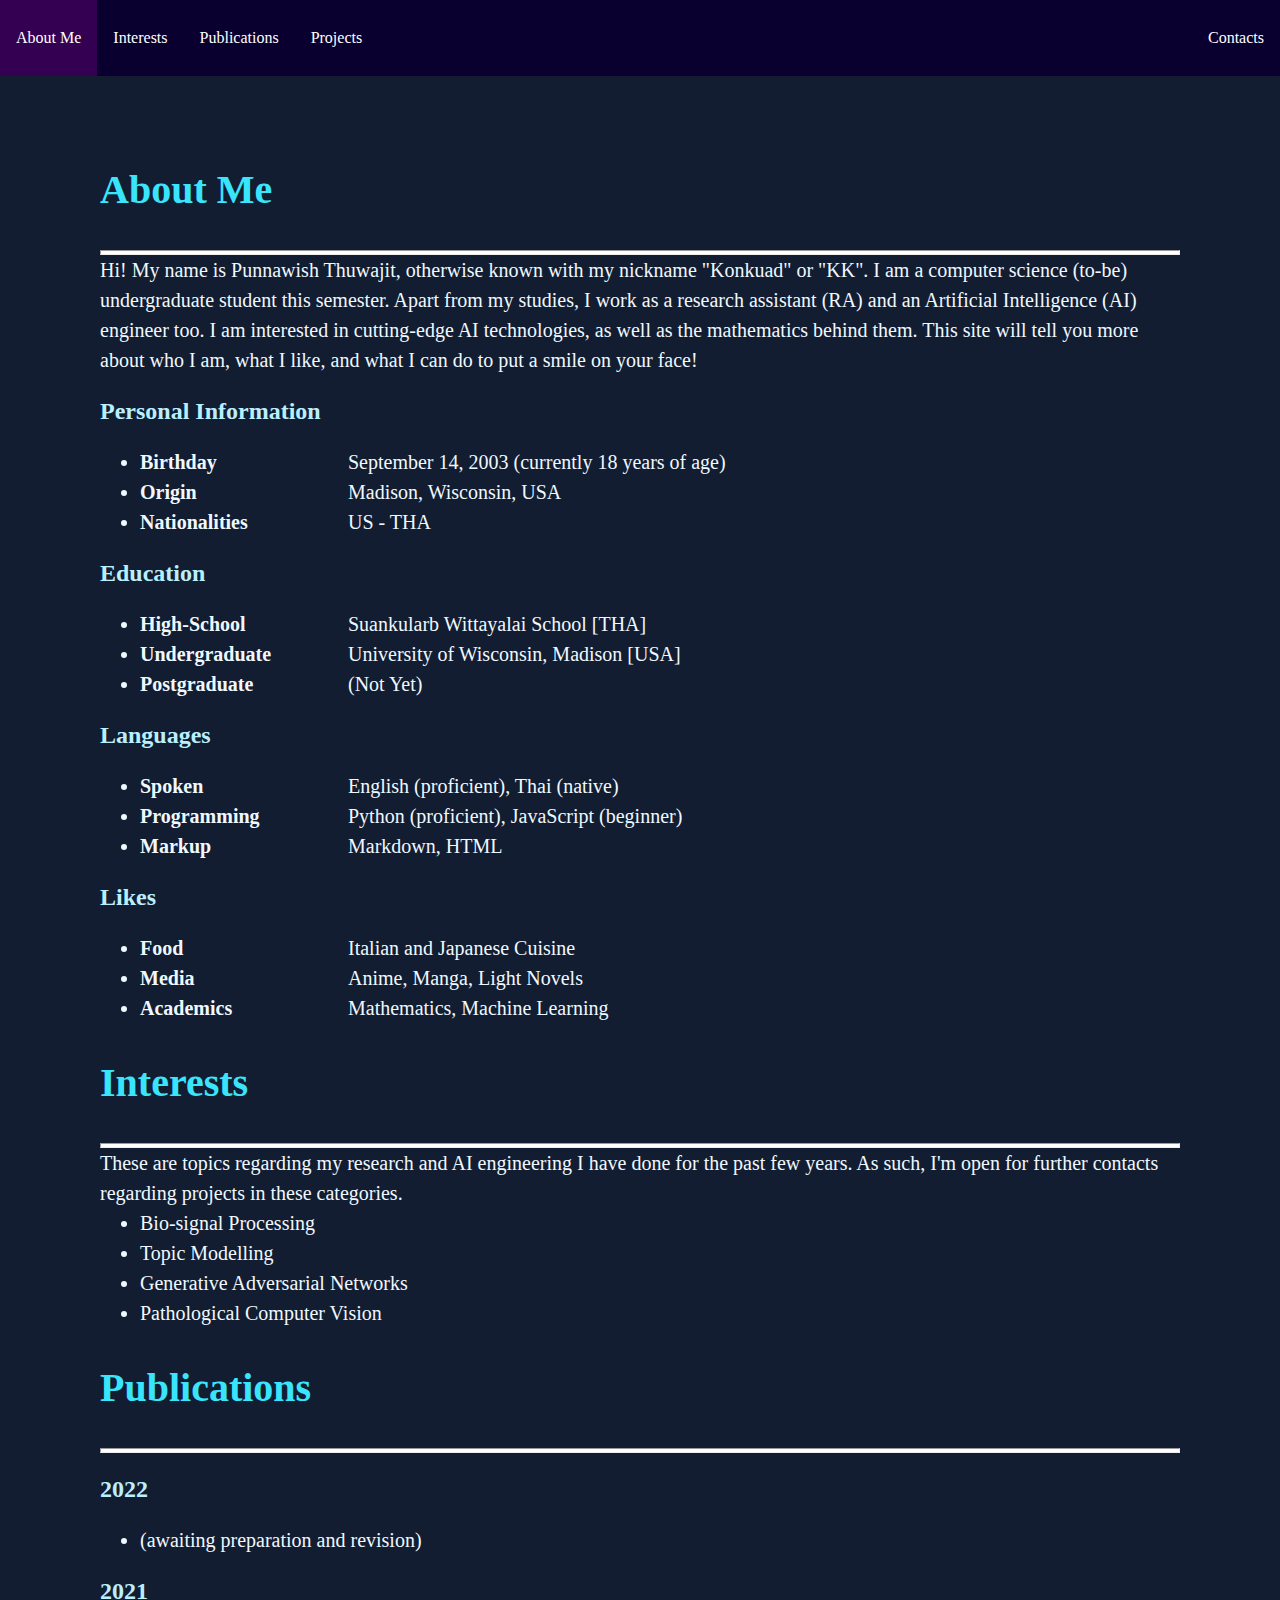
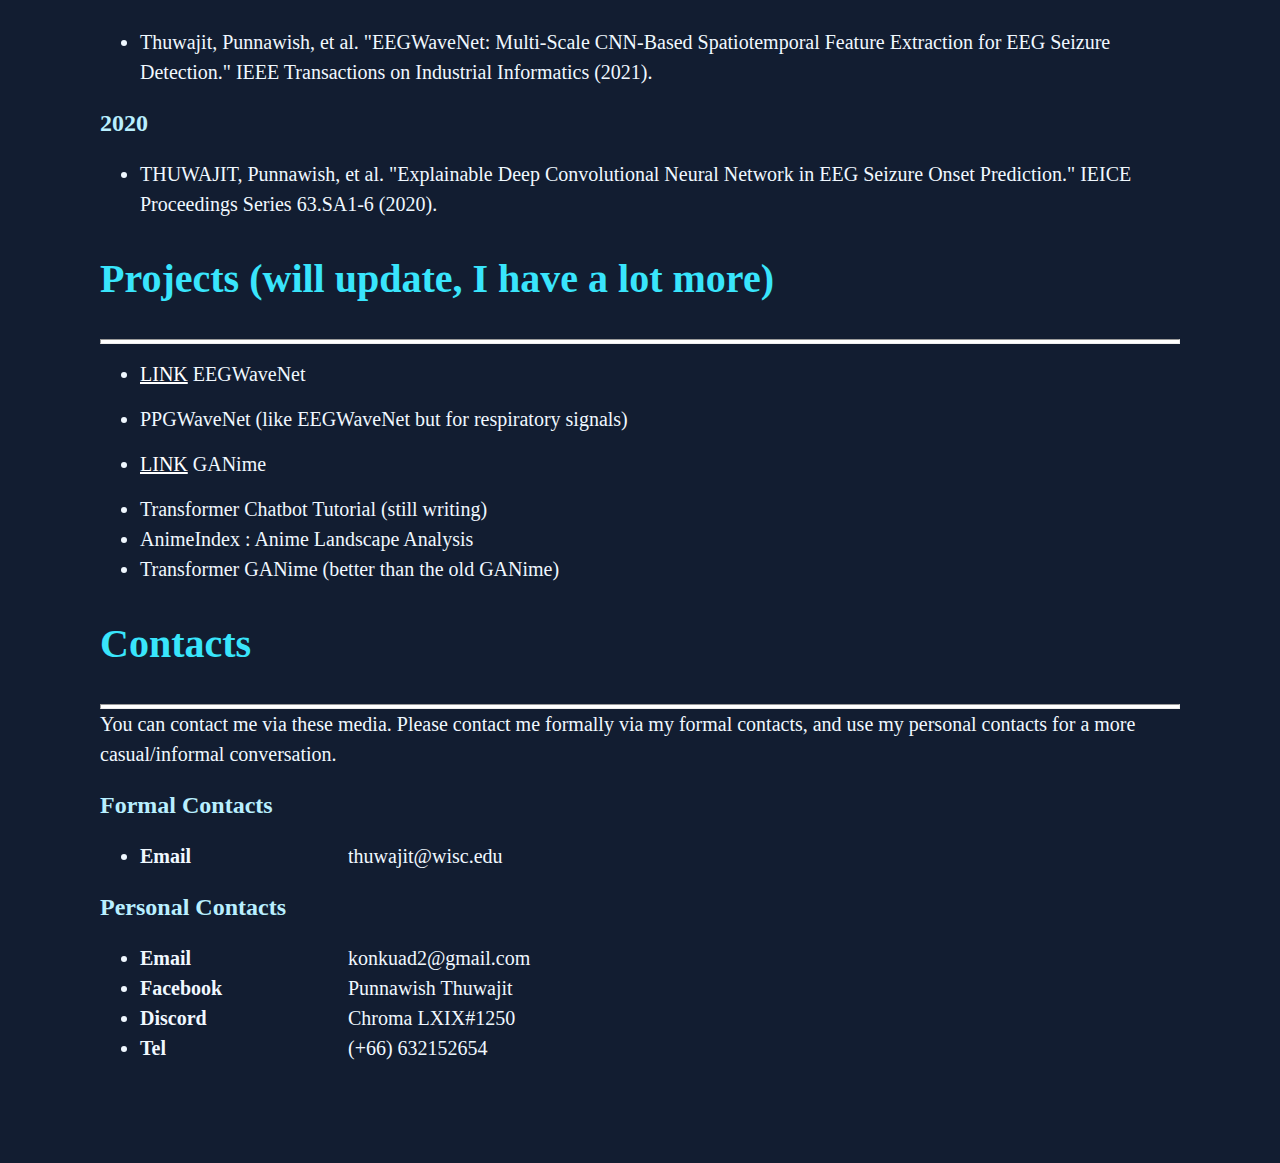
<file: index.html>
<html lang="en">

<head>
	<meta charset="UTF-8">
    <meta name="viewport" content="width=device-width, initial-scale=1.0">
    <title>Main Page</title>
	<link rel="stylesheet" href="style.css">
	<link rel="shortcut icon" href="" class="Image" />
</head>

<body>
    <ul class="TopNavBar">
        <li><a href="#about">About Me</a></li>
        <li><a href="#interests">Interests</a></li>
        <li><a href="#publications">Publications</a></li>
        <li><a href="#projects">Projects</a>
        <li style="float:right"><a href="#contacts">Contacts</a></li>
    </ul>
    <div style="padding:100px;margin-top:30px;background-color:#121d31;">

        <h1 id="about">About Me</h1>
        <hr>
        <p>
            Hi! My name is Punnawish Thuwajit, otherwise known with my nickname "Konkuad" or "KK". 
            I am a computer science (to-be) undergraduate student this semester. 
            Apart from my studies, I work as a research assistant (RA) and an Artificial Intelligence (AI) engineer too.
            I am interested in cutting-edge AI technologies, as well as the mathematics behind them.
            This site will tell you more about who I am, what I like, and what I can do to put a smile on your face!
        </p>
        <h2>Personal Information</h2>
        <ul class="intext">
            <li><b>Birthday</b>September 14, 2003 (currently 18 years of age)</li>
            <li><b>Origin</b>Madison, Wisconsin, USA</li>
            <li><b>Nationalities</b>US - THA</li>
        </ul>
        <h2>Education</h2>
        <ul class="intext">
            <li><b>High-School</b>Suankularb Wittayalai School [THA]</li>
            <li><b>Undergraduate</b>University of Wisconsin, Madison [USA]</li>
            <li><b>Postgraduate</b>(Not Yet)</li>
        </ul>
        <h2>Languages</h2>
        <ul class="intext">
            <li><b>Spoken</b>English (proficient), Thai (native)</li>
            <li><b>Programming</b>Python (proficient), JavaScript (beginner)</li>
            <li><b>Markup</b>Markdown, HTML</li>
        </ul>
        <h2>Likes</h2>
        <ul class="intext">
            <li><b>Food</b>Italian and Japanese Cuisine</li>
            <li><b>Media</b>Anime, Manga, Light Novels</li>
            <li><b>Academics</b>Mathematics, Machine Learning</li>
        </ul>

        <h1 id="interests">Interests</h1>
        <hr>
        <p>
            These are topics regarding my research and AI engineering I have done for the past few years.
            As such, I'm open for further contacts regarding projects in these categories.
        </p>
        <ul class="intext">
            <li>Bio-signal Processing</li>
            <li>Topic Modelling</li>
            <li>Generative Adversarial Networks</li>
            <li>Pathological Computer Vision</li>
        </ul>

        <h1 id="publications">Publications</h1>
        <hr>
        <h2>2022</h2>
        <ul class="intext">
            <li>(awaiting preparation and revision)</li>
        </ul>
        <h2>2021</h2>
        <ul class="intext">
            <li>Thuwajit, Punnawish, et al. "EEGWaveNet: Multi-Scale CNN-Based Spatiotemporal Feature Extraction for EEG Seizure Detection." IEEE Transactions on Industrial Informatics (2021).</li>
        </ul>
        <h2>2020</h2>
        <ul class="intext">
            <li>THUWAJIT, Punnawish, et al. "Explainable Deep Convolutional Neural Network in EEG Seizure Onset Prediction." IEICE Proceedings Series 63.SA1-6 (2020).</li>
        </ul>

        <h1 id="projects">Projects (will update, I have a lot more)</h1>
        <hr>
        <ul class="intext">
            <li><a target="_blank" style="color:white;" href="https://github.com/IoBT-VISTEC/EEGWaveNet">LINK</a> EEGWaveNet</li>
            <li>PPGWaveNet (like EEGWaveNet but for respiratory signals)</li>
            <li><a target="_blank" style="color:white;" href="gan.html">LINK</a> GANime</li>
            <li>Transformer Chatbot Tutorial (still writing)</li>
            <li>AnimeIndex : Anime Landscape Analysis</li>
            <li>Transformer GANime (better than the old GANime)</li>
        </ul>

        <h1 id="contacts">Contacts</h1>
        <hr>
        <p>
            You can contact me via these media. 
            Please contact me formally via my formal contacts, and use my personal contacts for a more casual/informal conversation.
        </p>
        <h2>Formal Contacts</h2>
        <ul class="intext">
            <li><b>Email</b>thuwajit@wisc.edu</li>
        </ul>
        <h2>Personal Contacts</h2>
        <ul class="intext">
            <li><b>Email</b>konkuad2@gmail.com</li>
            <li><b>Facebook</b>Punnawish Thuwajit</li>
            <li><b>Discord</b>Chroma LXIX#1250</li>
            <li><b>Tel</b>(+66) 632152654</li>
        </ul>
    </div>
</body>
</file>
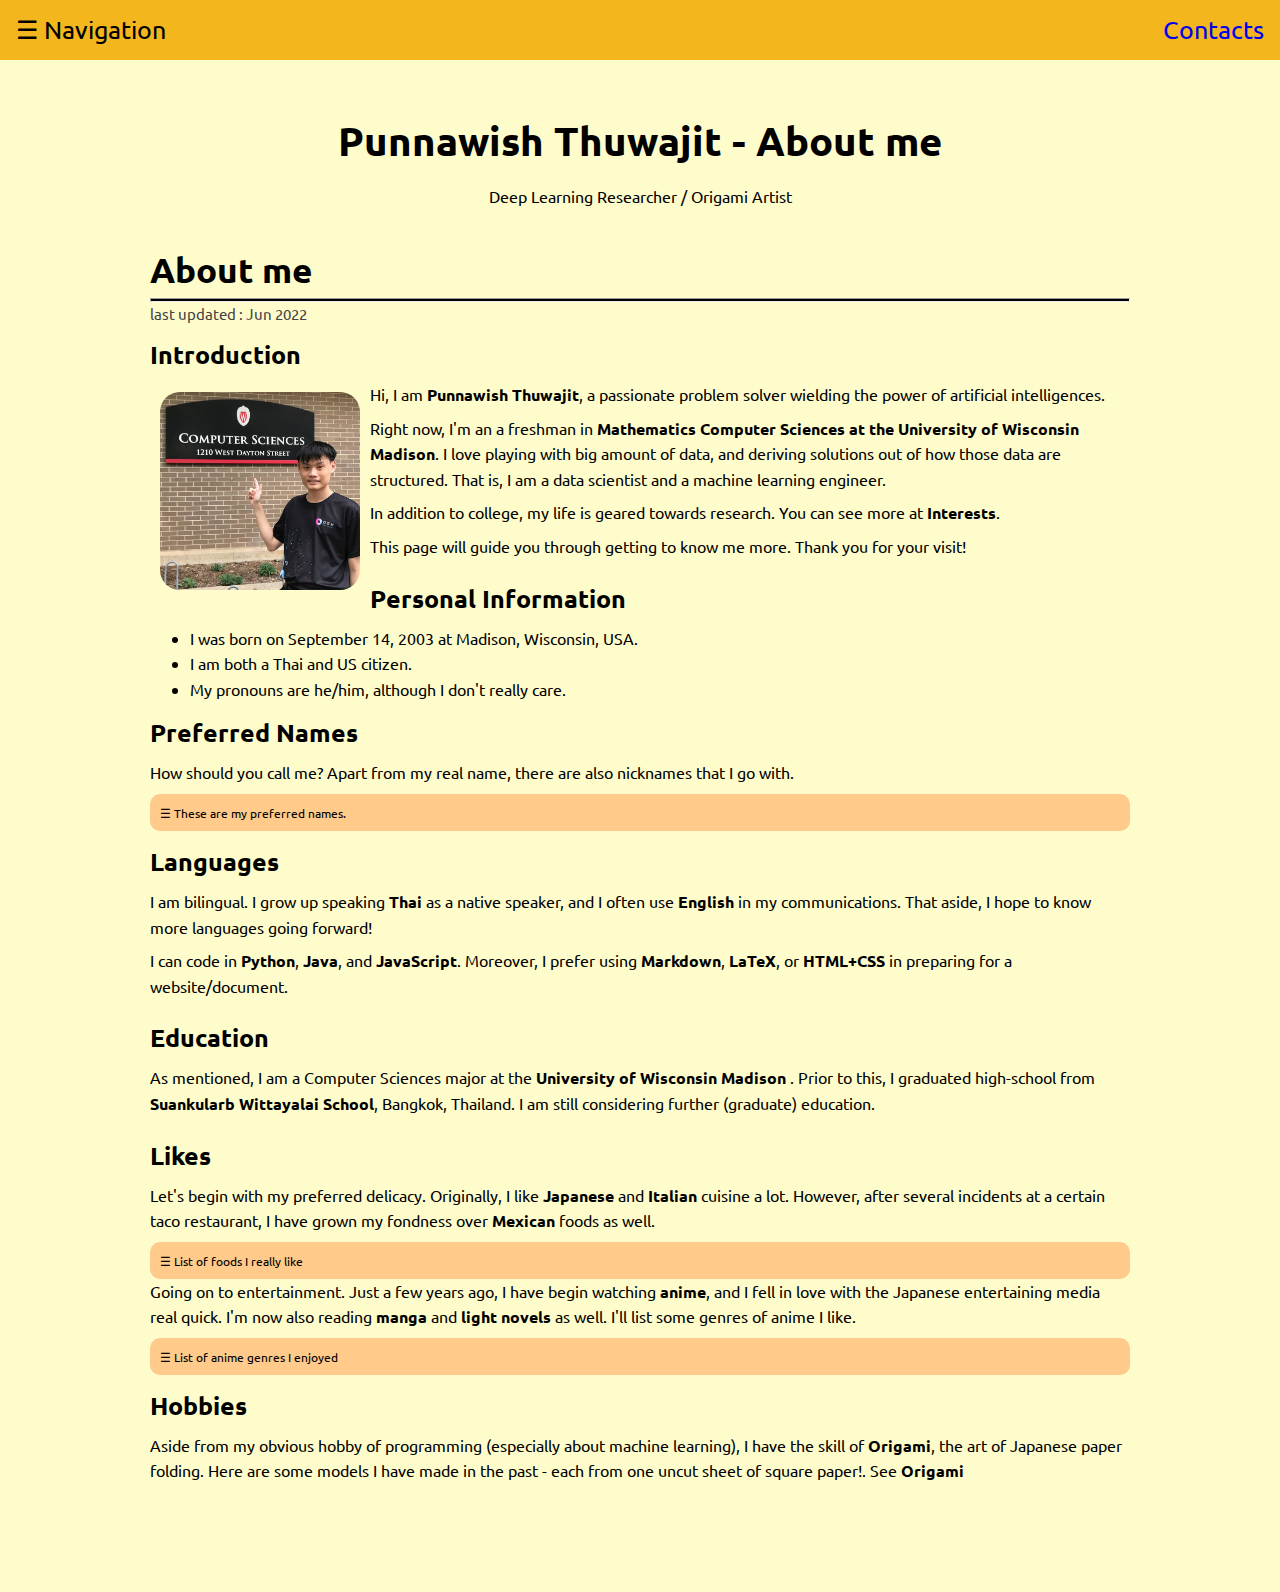
<file: aboutme.html>
<html lang="en">

<head>
	<meta charset="UTF-8">
    <meta name="viewport" content="width=device-width, initial-scale=1.0">
    <title>Main Page</title>
	<link rel="stylesheet" href="css/navbar.css"/>
    <link rel="stylesheet" href="css/container.css"/>
	<link rel="shortcut icon" href="" class="Image"/>
    <link rel="preconnect" href="https://fonts.googleapis.com">
    <link rel="preconnect" href="https://fonts.gstatic.com" crossorigin>
    <link href="https://fonts.googleapis.com/css2?family=Ubuntu:wght@300;400&display=swap" rel="stylesheet">
    <script type="text/javascript" src="codes.js"></script>
    <style>   
        * {
            font-family: 'Ubuntu', sans-serif;
            margin: 0;
            padding: 0;
        }
    </style>
</head>

<body onload="initDropDown('dropDown1'); initDropDown('dropDown2'); initDropDown('dropDown3');">
    <ul class="topNavBar">
        <li><a onclick="openNav()" style="cursor:pointer">&#9776; Navigation</a></li>
        <li style="float:right"><a href="#contacts">Contacts</a></li>
    </ul>
    <div class="sideNavBar" id="mainNavBar">
        <a href="#" class="closebtn" onclick="closeNav()">&times;</a>
        <a href="index.html">Home</a>
        <a href="aboutme.html">About me</a>
        <a href="#">Interests</a>  
        <a href="publications.html">Publications</a>
        <a href="projects.html">Projects</a>
        <a href="origami.html">Origami</a>
        <a href="#">Blogs</a>
    </div>
    <div class="mainContainer">
        <h1 style="font-size: 40px;">
            Punnawish Thuwajit - About me
        </h1>
        <p>
            Deep Learning Researcher / Origami Artist
        </p>
        <div class="contentBlock">
            <h1 style="font-size: 35px;">About me</h1>
            <hr>
            <p style="font-size: 15px; color: rgb(68, 68, 68);">last updated : Jun 2022</p>
            <h2 style="font-size: 25px; padding-bottom: 8;">Introduction</h2>
            <img src='images/myface.png' style="float: left; width: 200px; border-radius: 30px; padding: 10px;"/>
            <p>
                Hi, I am <strong>Punnawish Thuwajit</strong>, a passionate problem solver wielding the power of artificial intelligences.
            </p>
            <p>
                Right now, I'm an a freshman in <strong>Mathematics Computer Sciences at the University of Wisconsin Madison</strong>.
                I love playing with big amount of data, and deriving solutions out of how those data are structured. 
                That is, I am a data scientist and a machine learning engineer.
            </p>
            <p>In addition to college, my life is geared towards research. You can see more at 
                <strong><a href="interests.html" style="color:#000000; text-decoration:none;">Interests</a></strong>.</p>
            </p>
            <p>This page will guide you through getting to know me more. Thank you for your visit!</p>

            <h2 style="font-size: 25px; padding-bottom:8;padding-top:10;">Personal Information</h2>
            <ul style="padding-left: 40px;">
                <li>I was born on September 14, 2003 at Madison, Wisconsin, USA.</li>
                <li>I am both a Thai and US citizen.</li>
                <li>My pronouns are he/him, although I don't really care.</li>
            </ul>

            <h2 style="font-size: 25px; padding-bottom:8;padding-top:10;">Preferred Names</h2>
            <p>How should you call me? Apart from my real name, there are also nicknames that I go with.</p>
            <div class="dropDown" id="dropDown1" style="font-size: 12px;">
                <p onclick="dropDownToggle('dropDown1','100px')" style="cursor:pointer" class="dropDownToggler">&#9776; These are my preferred names.</p>
                <p>My parents gave me the nickname <strong>"Konkruad"</strong> meaning a small stone in Thai.</p>
                <p>My preferred nickname is <strong>"KK"</strong>, which is simply an abbreviation.</p>
                <p>I use the alias <strong>"Chroma/ChromatimusX"</strong> for some social media and online registrations.</p>
            </div>

            <h2 style="font-size: 25px; padding-bottom:8;padding-top:10;">Languages</h2>
            <p>
                I am bilingual. I grow up speaking <strong>Thai</strong> as a native speaker, and I often use <strong>English</strong> in my communications. 
                That aside, I hope to know more languages going forward! 
            </p>
            <p>
                I can code in <strong>Python</strong>, <strong>Java</strong>, and <strong>JavaScript</strong>. Moreover, I prefer using
                <strong>Markdown</strong>, <strong>LaTeX</strong>, or <strong>HTML+CSS</strong> in preparing for a website/document.
            </p>

            <h2 style="font-size: 25px; padding-bottom:8;padding-top:10;">Education</h2>
            <p>
                As mentioned, I am a Computer Sciences major at the <strong>University of Wisconsin Madison</strong> . Prior to this, I graduated high-school
                from <strong>Suankularb Wittayalai School</strong>, Bangkok, Thailand. I am still considering further (graduate) education.
            </p>

            <h2 style="font-size: 25px; padding-bottom:8;padding-top:10;">Likes</h2>
            <p>
                Let's begin with my preferred delicacy. Originally, I like <strong>Japanese</strong> and <strong>Italian</strong> cuisine a lot.
                However, after several incidents at a certain taco restaurant, I have grown my fondness over <strong>Mexican</strong> foods as well.
            </p>
            <div class="dropDown" id="dropDown2" style="font-size: 12px;">
                <p onclick="dropDownToggle('dropDown2','100px')" style="cursor:pointer" class="dropDownToggler">&#9776; List of foods I really like</p>
                <p><strong>Japanese Foods : </strong> All kinds of torched sushi, bento, and tempura.</p>
                <p><strong>Italian Foods : </strong> Anything with parmesan cheese, in general, are super delicious.</p>
                <p><strong>Mexican Foods : </strong> Beef/chicken taco with loads of cheese, sour cream, and pickled jalapeno. Yum!</p>
            </div>
            <p>
                Going on to entertainment. Just a few years ago, I have begin watching <strong>anime</strong>, and I fell in love with the Japanese 
                entertaining media real quick. I'm now also reading <strong>manga</strong> and <strong>light novels</strong> as well. I'll list some
                genres of anime I like.  
            </p>
            <div class="dropDown" id="dropDown3" style="font-size: 12px;">
                <p onclick="dropDownToggle('dropDown3','100px')" style="cursor:pointer" class="dropDownToggler">&#9776; List of anime genres I enjoyed</p>
                <p><strong>Mech/Millitary</strong> anime, especially those about a revolution or liberation.</p>
                <p><strong>Psychological magical girl</strong> series, no spoilers!</p>
                <p><strong>Action</strong> anime in general, preferrably with a splash of <strong>supernatural</strong> powers.</p>
            </div>

            <h2 style="font-size: 25px; padding-bottom:8;padding-top:10;">Hobbies</h2>
            <p>
                Aside from my obvious hobby of programming (especially about machine learning), I have the skill of <strong>Origami</strong>, the art of
                Japanese paper folding. Here are some models I have made in the past - each from one uncut sheet of square paper!. 
                See <strong><a href="origami.html" style="color:#000000; text-decoration:none;">Origami</a></strong>
            </p>
        </div>
    </div>
</body>
</file>
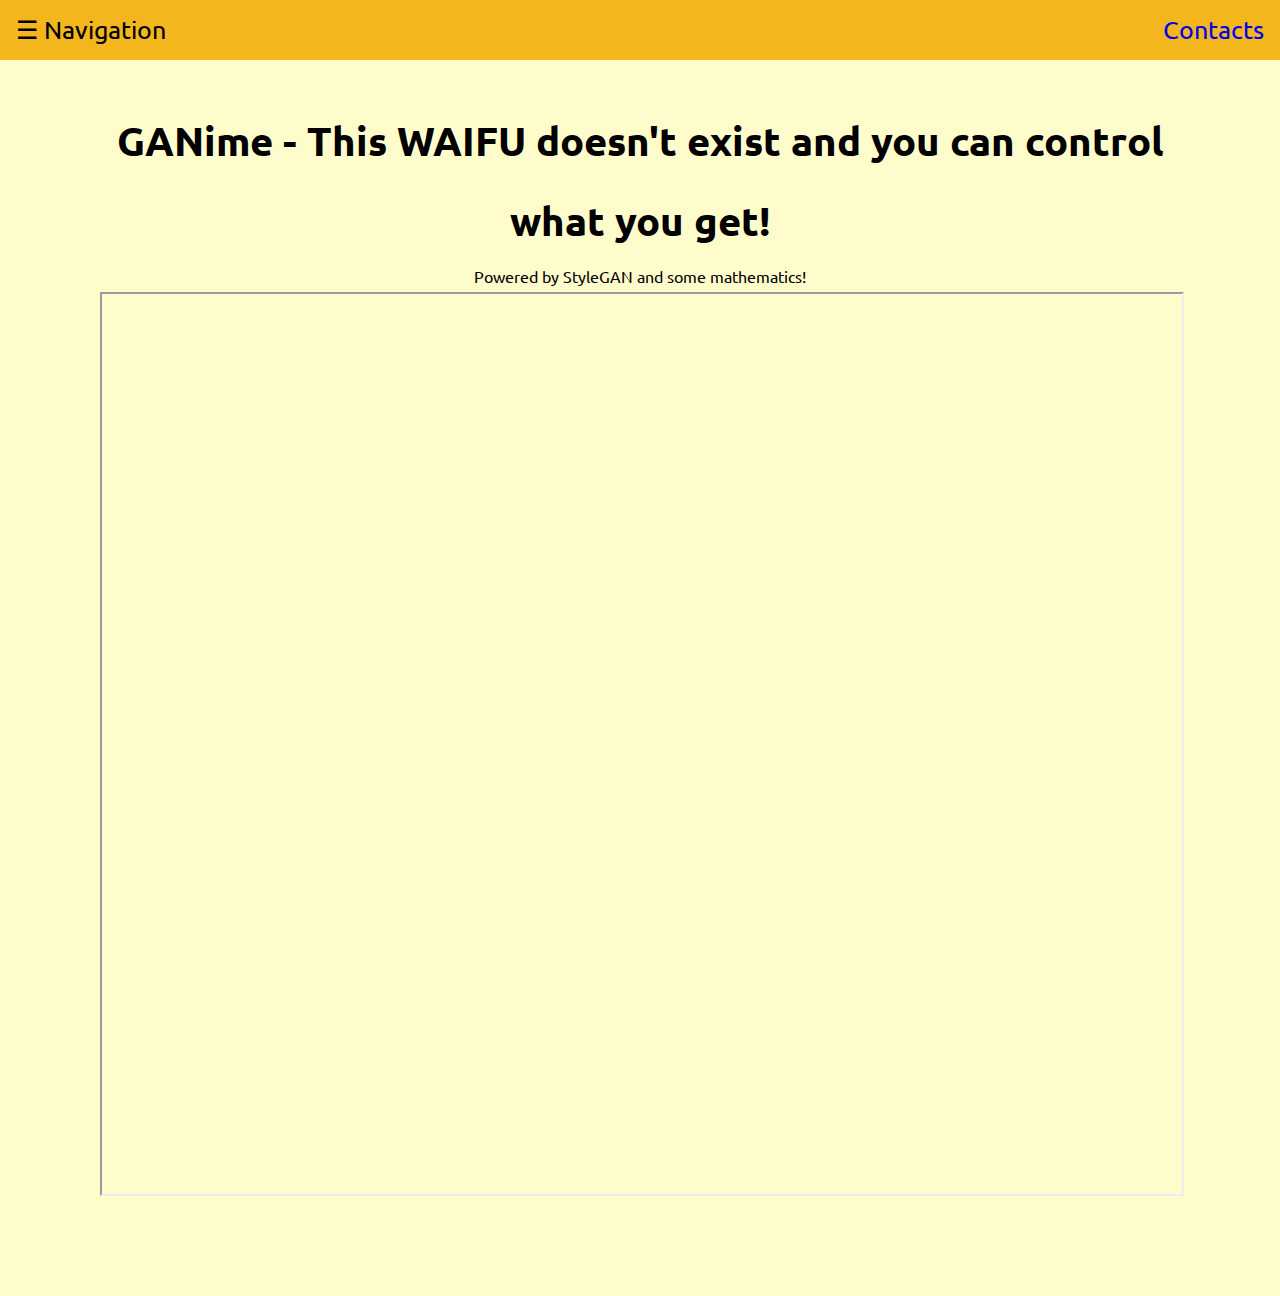
<file: apps.html>
<html lang="en">

<head>
	<meta charset="UTF-8">
    <meta name="viewport" content="width=device-width, initial-scale=1.0">
    <title>Main Page</title>
	<link rel="stylesheet" href="css/navbar.css"/>
    <link rel="stylesheet" href="css/container.css"/>
	<link rel="shortcut icon" href="" class="Image"/>
    <link rel="preconnect" href="https://fonts.googleapis.com">
    <link rel="preconnect" href="https://fonts.gstatic.com" crossorigin>
    <link href="https://fonts.googleapis.com/css2?family=Ubuntu:wght@300;400&display=swap" rel="stylesheet">
    <script type="text/javascript" src="codes.js"></script>
    <style>   
        * {
            font-family: 'Ubuntu', sans-serif;
            margin: 0;
            padding: 0;
        }
    </style>
</head>

<body onload="initDropDown('dropDown1');">
    <ul class="topNavBar">
        <li><a onclick="openNav()" style="cursor:pointer">&#9776; Navigation</a></li>
        <li style="float:right"><a href="#contacts">Contacts</a></li>
    </ul>
    <div class="sideNavBar" id="mainNavBar">
        <a href="#" class="closebtn" onclick="closeNav()">&times;</a>
        <a href="index.html">Home</a>
        <a href="aboutme.html">About me</a>
        <a href="#">Interests</a>  
        <a href="#">Publications</a>
        <a href="#">Projects</a>
        <a href="#">Apps</a>
        <a href="#">Blogs</a>
    </div>
    <div class="mainContainer">
        <h1 style="font-size: 40px;">
            GANime - This WAIFU doesn't exist and you can control what you get!
        </h1>
        <p>
            Powered by StyleGAN and some mathematics!
        </p>
        <iframe src="https://share.streamlit.io/konkuad/streamlitfrontend/main/app.py" style="width: 100%; height: 100%;"></iframe>
    </div>
</body>
</file>
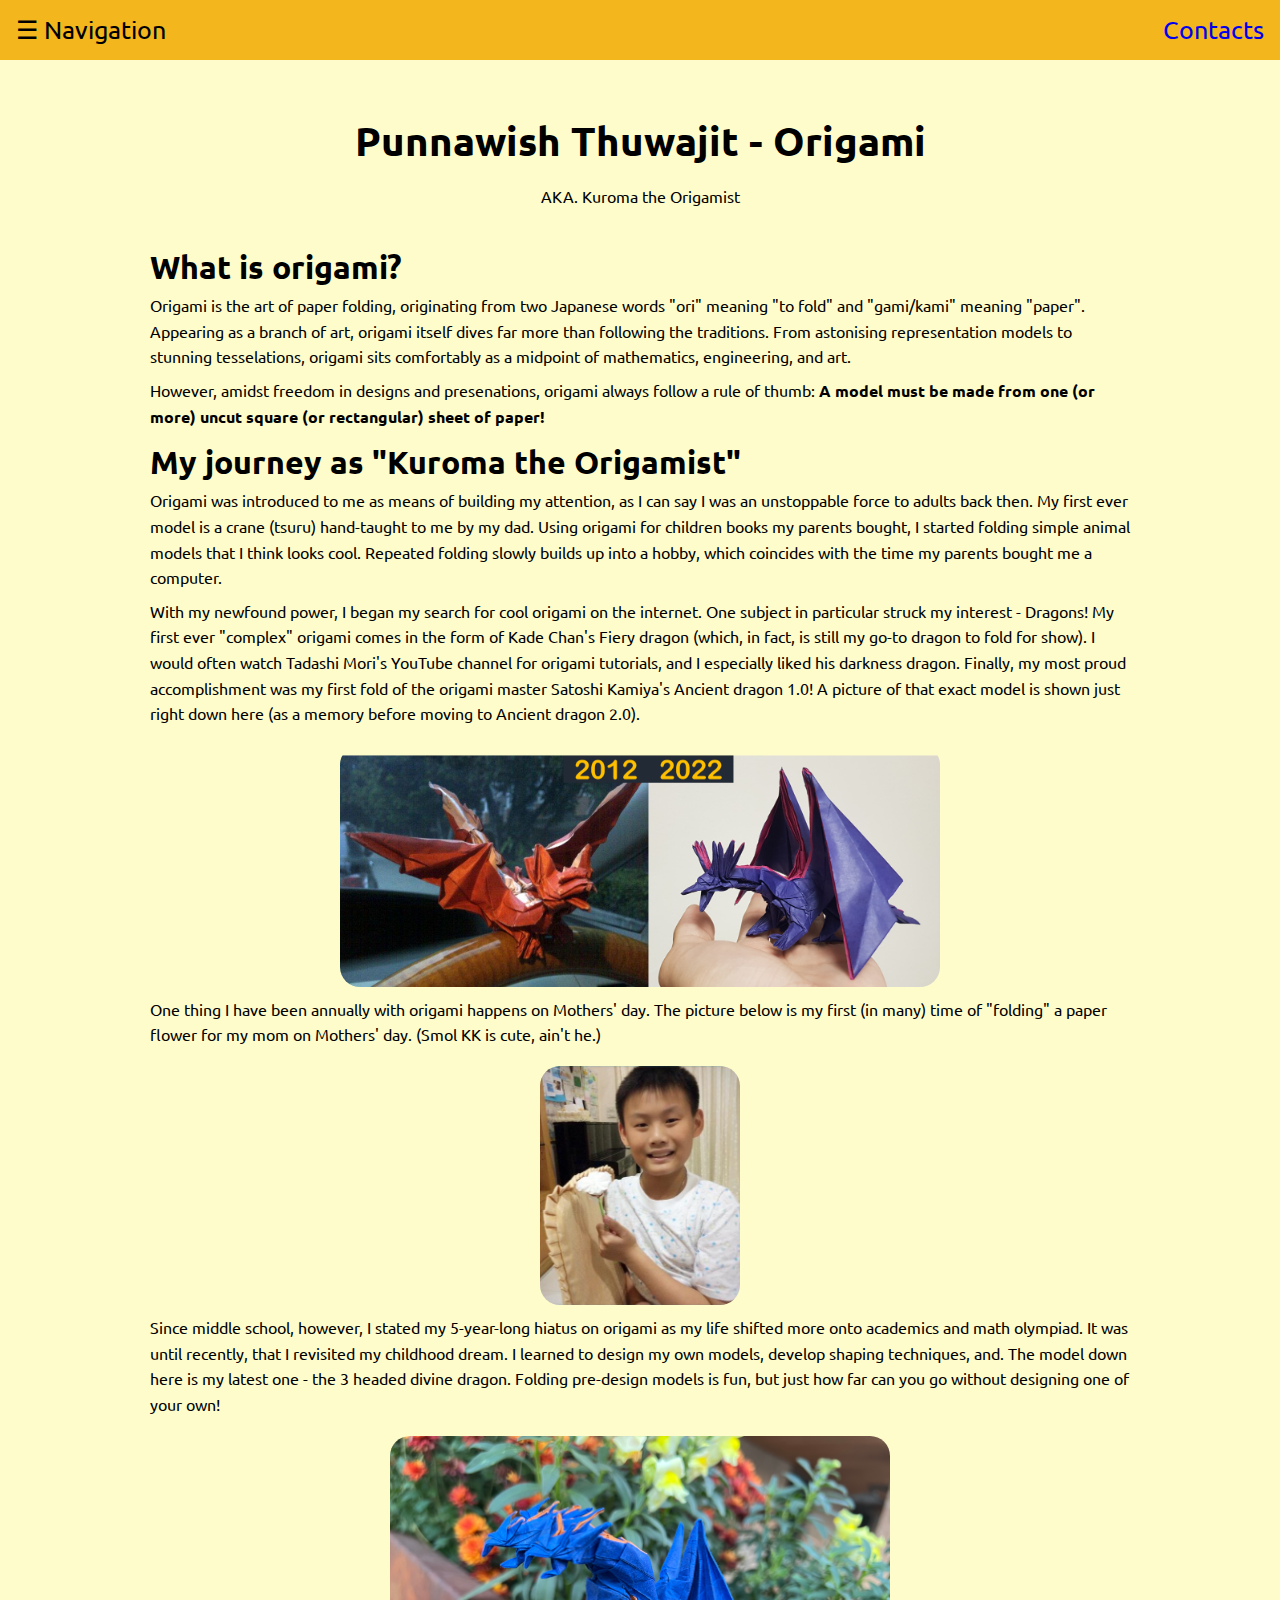
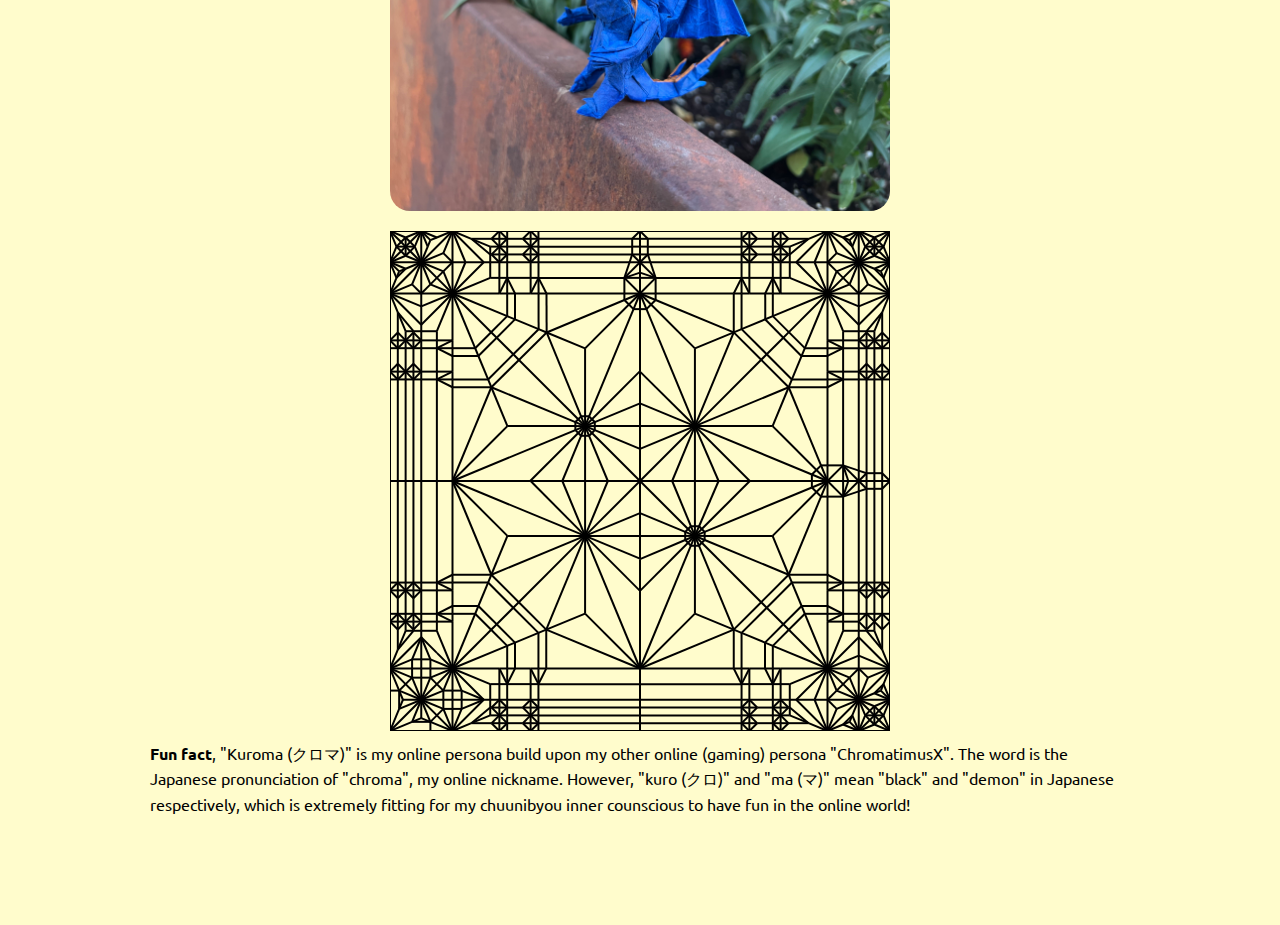
<file: origami.html>
<html lang="en">

<head>
	<meta charset="UTF-8">
    <meta name="viewport" content="width=device-width, initial-scale=1.0">
    <title>Main Page</title>
	<link rel="stylesheet" href="css/navbar.css"/>
    <link rel="stylesheet" href="css/container.css"/>
	<link rel="shortcut icon" href="" class="Image"/>
    <link rel="preconnect" href="https://fonts.googleapis.com">
    <link rel="preconnect" href="https://fonts.gstatic.com" crossorigin>
    <link href="https://fonts.googleapis.com/css2?family=Ubuntu:wght@300;400&display=swap" rel="stylesheet">
    <script type="text/javascript" src="codes.js"></script>
    <style>   
        * {
            font-family: 'Ubuntu', sans-serif;
            margin: 0;
            padding: 0;
        }
    </style>
</head>

<body onload="initDropDown('dropDown1');">
    <ul class="topNavBar">
        <li><a onclick="openNav()" style="cursor:pointer">&#9776; Navigation</a></li>
        <li style="float:right"><a href="#contacts">Contacts</a></li>
    </ul>
    <div class="sideNavBar" id="mainNavBar">
        <a href="#" class="closebtn" onclick="closeNav()">&times;</a>
        <a href="index.html">Home</a>
        <a href="aboutme.html">About me</a>
        <a href="#">Interests</a>  
        <a href="publications.html">Publications</a>
        <a href="projects.html">Projects</a>
        <a href="origami.html">Origami</a>
        <a href="#">Blogs</a>
    </div>
    <div class="mainContainer">
        <h1 style="font-size: 40px;">
            Punnawish Thuwajit - Origami
        </h1>
        <p>
            AKA. Kuroma the Origamist
        </p>
        <div class="contentBlock">
            <h1>What is origami?</h1>
            <p>
                Origami is the art of paper folding, originating from two Japanese words "ori" meaning "to fold" and "gami/kami" meaning "paper". 
                Appearing as a branch of art, origami itself dives far more than following the traditions. From astonising representation models to
                stunning tesselations, origami sits comfortably as a midpoint of mathematics, engineering, and art.
            </p>
            <p>
                However, amidst freedom in designs and presenations, origami always follow a rule of thumb: 
                <strong>A model must be made from one (or more) uncut square (or rectangular) sheet of paper!</strong>
            </p>
            <h1>My journey as "Kuroma the Origamist"</h1>
            <p>
                Origami was introduced to me as means of building my attention, as I can say I was an unstoppable force to adults back then. My first ever model
                is a crane (tsuru) hand-taught to me by my dad. Using origami for children books my parents bought, I started folding simple animal models that I 
                think looks cool. Repeated folding slowly builds up into a hobby, which coincides with the time my parents bought me a computer.
            </p>
            <p>
                With my newfound power, I began my search for cool origami on the internet. One subject in particular struck my interest - Dragons! My first ever
                "complex" origami comes in the form of Kade Chan's Fiery dragon (which, in fact, is still my go-to dragon to fold for show). I would often watch Tadashi Mori's 
                YouTube channel for origami tutorials, and I especially liked his darkness dragon. Finally, my most proud accomplishment was my first fold of the origami master 
                Satoshi Kamiya's Ancient dragon 1.0! A picture of that exact model is shown just right down here (as a memory before moving to Ancient dragon 2.0).
            </p>
            <img src='images/origami/adold.png' style="width: 600px; border-radius: 30px; padding: 10px; display: block; margin-left: auto; margin-right: auto;"/>
            <p>
                One thing I have been annually with origami happens on Mothers' day. The picture below is my first (in many) time of "folding" a paper flower for my
                mom on Mothers' day. (Smol KK is cute, ain't he.)
            </p>
            <img src='images/origami/smolkk.png' style="width: 200px; border-radius: 30px; padding: 10px; display: block; margin-left: auto; margin-right: auto;"/>
            
            <p>
                Since middle school, however, I stated my 5-year-long hiatus on origami as my life shifted more onto academics and math olympiad. It was until recently,
                that I revisited my childhood dream. I learned to design my own models, develop shaping techniques, and. The model down here is my latest one - the 3 headed divine dragon.
                Folding pre-design models is fun, but just how far can you go without designing one of your own!
            </p>
            <img src='images/origami/3headed3-0.png' style="width: 500px; border-radius: 30px; padding: 10px; display: block; margin-left: auto; margin-right: auto;"/>
            <img src='images/origami/3headedCP.svg' style="width: 500px; border-radius: 0px; padding: 10px; display: block; margin-left: auto; margin-right: auto;"/>
            <p>
                <strong>Fun fact</strong>, "Kuroma (クロマ)" is my online persona build upon my other online (gaming) persona "ChromatimusX". The word is the 
                Japanese pronunciation of "chroma", my online nickname. However, "kuro (クロ)" and "ma (マ)" mean "black" and "demon" in Japanese respectively, 
                which is extremely fitting for my chuunibyou inner counscious to have fun in the online world!
            </p>
        </div>
    </div>
</body>
</file>
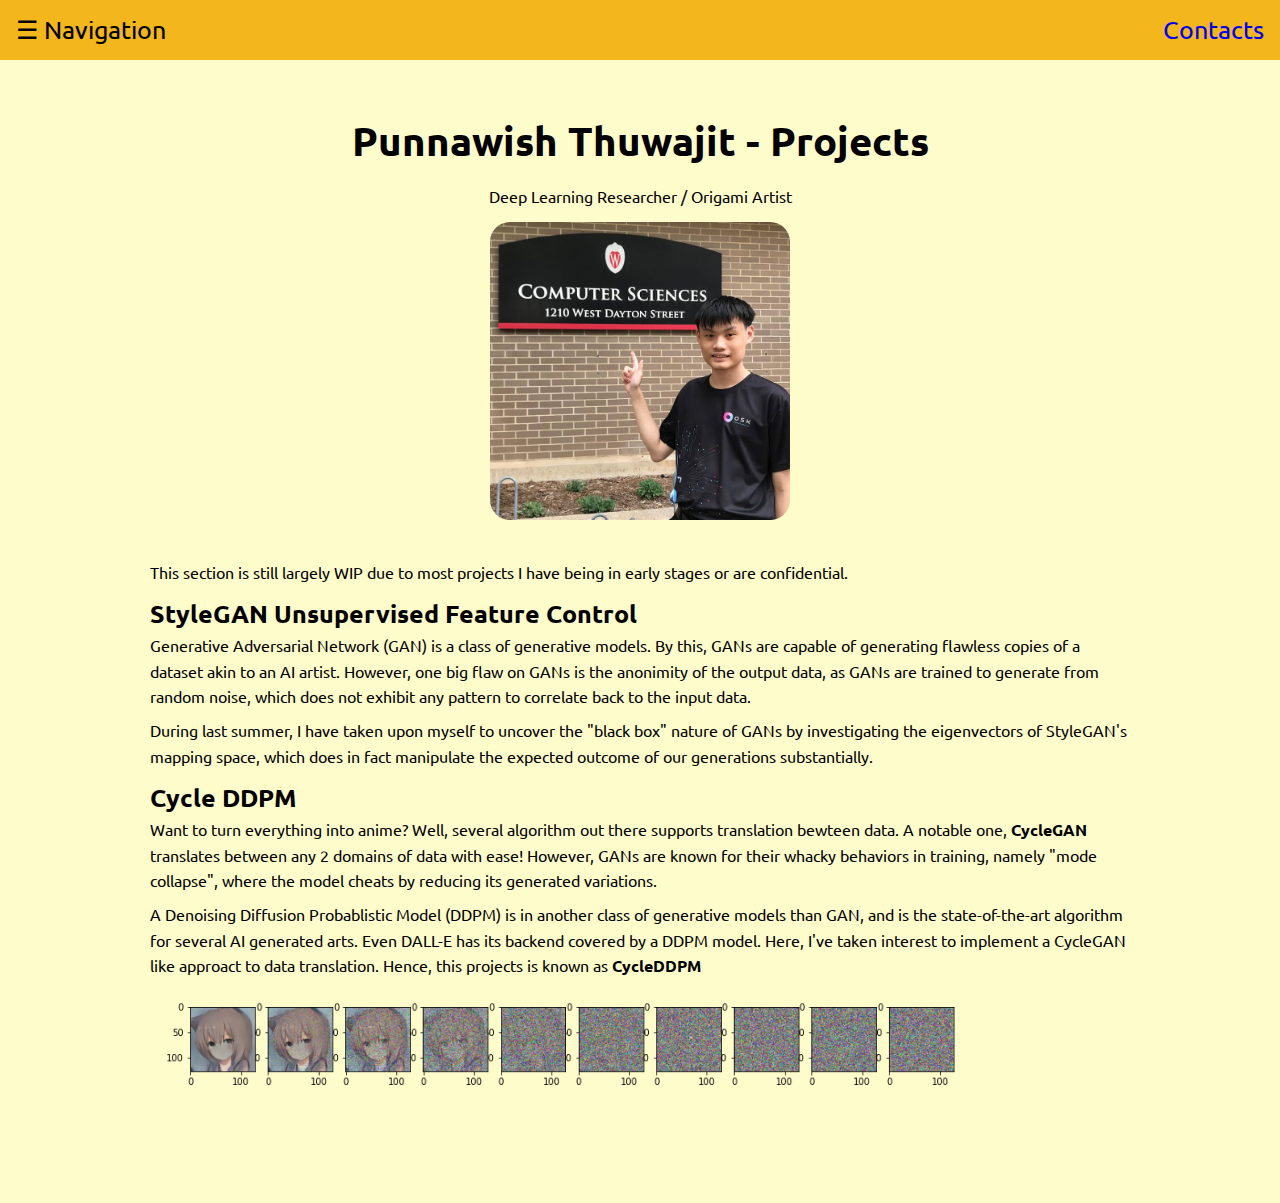
<file: projects.html>
<html lang="en">

<head>
	<meta charset="UTF-8">
    <meta name="viewport" content="width=device-width, initial-scale=1.0">
    <title>Main Page</title>
	<link rel="stylesheet" href="css/navbar.css"/>
    <link rel="stylesheet" href="css/container.css"/>
	<link rel="shortcut icon" href="" class="Image"/>
    <link rel="preconnect" href="https://fonts.googleapis.com">
    <link rel="preconnect" href="https://fonts.gstatic.com" crossorigin>
    <link href="https://fonts.googleapis.com/css2?family=Ubuntu:wght@300;400&display=swap" rel="stylesheet">
    <script type="text/javascript" src="codes.js"></script>
    <style>   
        * {
            font-family: 'Ubuntu', sans-serif;
            margin: 0;
            padding: 0;
        }
    </style>
</head>

<body onload="initDropDown('dropDown1');">
    <ul class="topNavBar">
        <li><a onclick="openNav()" style="cursor:pointer">&#9776; Navigation</a></li>
        <li style="float:right"><a href="#contacts">Contacts</a></li>
    </ul>
    <div class="sideNavBar" id="mainNavBar">
        <a href="#" class="closebtn" onclick="closeNav()">&times;</a>
        <a href="index.html">Home</a>
        <a href="aboutme.html">About me</a>
        <a href="#">Interests</a>  
        <a href="publications.html">Publications</a>
        <a href="projects.html">Projects</a>
        <a href="origami.html">Origami</a>
        <a href="#">Blogs</a>
    </div>
    <div class="mainContainer">
        <h1 style="font-size: 40px;">
            Punnawish Thuwajit - Projects
        </h1>
        <p>
            Deep Learning Researcher / Origami Artist
        </p>
        <img src='images/myface.png' style="width: 300px; border-radius: 30px; padding: 10px;"/>
        <div class="contentBlock">
            <p>This section is still largely WIP due to most projects I have being in early stages or are confidential.</p>

            <h2 style="font-size: 25px;" id="2022">StyleGAN Unsupervised Feature Control</h2>
            <p>
                Generative Adversarial Network (GAN) is a class of generative models. By this, GANs are capable of generating flawless copies 
                of a dataset akin to an AI artist. However, one big flaw on GANs is the anonimity of the output data, as GANs are trained to
                generate from random noise, which does not exhibit any pattern to correlate back to the input data.
            </p>
            <p>  
                During last summer, I have taken upon myself to uncover the "black box" nature of GANs by investigating the eigenvectors of 
                StyleGAN's mapping space, which does in fact manipulate the expected outcome of our generations substantially.
            </p>

            <h2 style="font-size: 25px;" id="2022">Cycle DDPM</h2>
            <p>
                Want to turn everything into anime? Well, several algorithm out there supports translation bewteen data. A notable one,
                <strong>CycleGAN</strong> translates between any 2 domains of data with ease! However, GANs are known for their whacky behaviors
                in training, namely "mode collapse", where the model cheats by reducing its generated variations.
            </p>
            <p>
                A Denoising Diffusion Probablistic Model (DDPM) is in another class of generative models than GAN, and is the state-of-the-art algorithm for several AI generated arts.
                Even DALL-E has its backend covered by a DDPM model. Here, I've taken interest to implement a CycleGAN like approact to
                data translation. Hence, this projects is known as <strong>CycleDDPM</strong>
            </p>
            <img src='images/ddpm.png' style="width: 800px; border-radius: 30px; padding: 10px;"/>
        </div>
    </div>
</body>
</file>
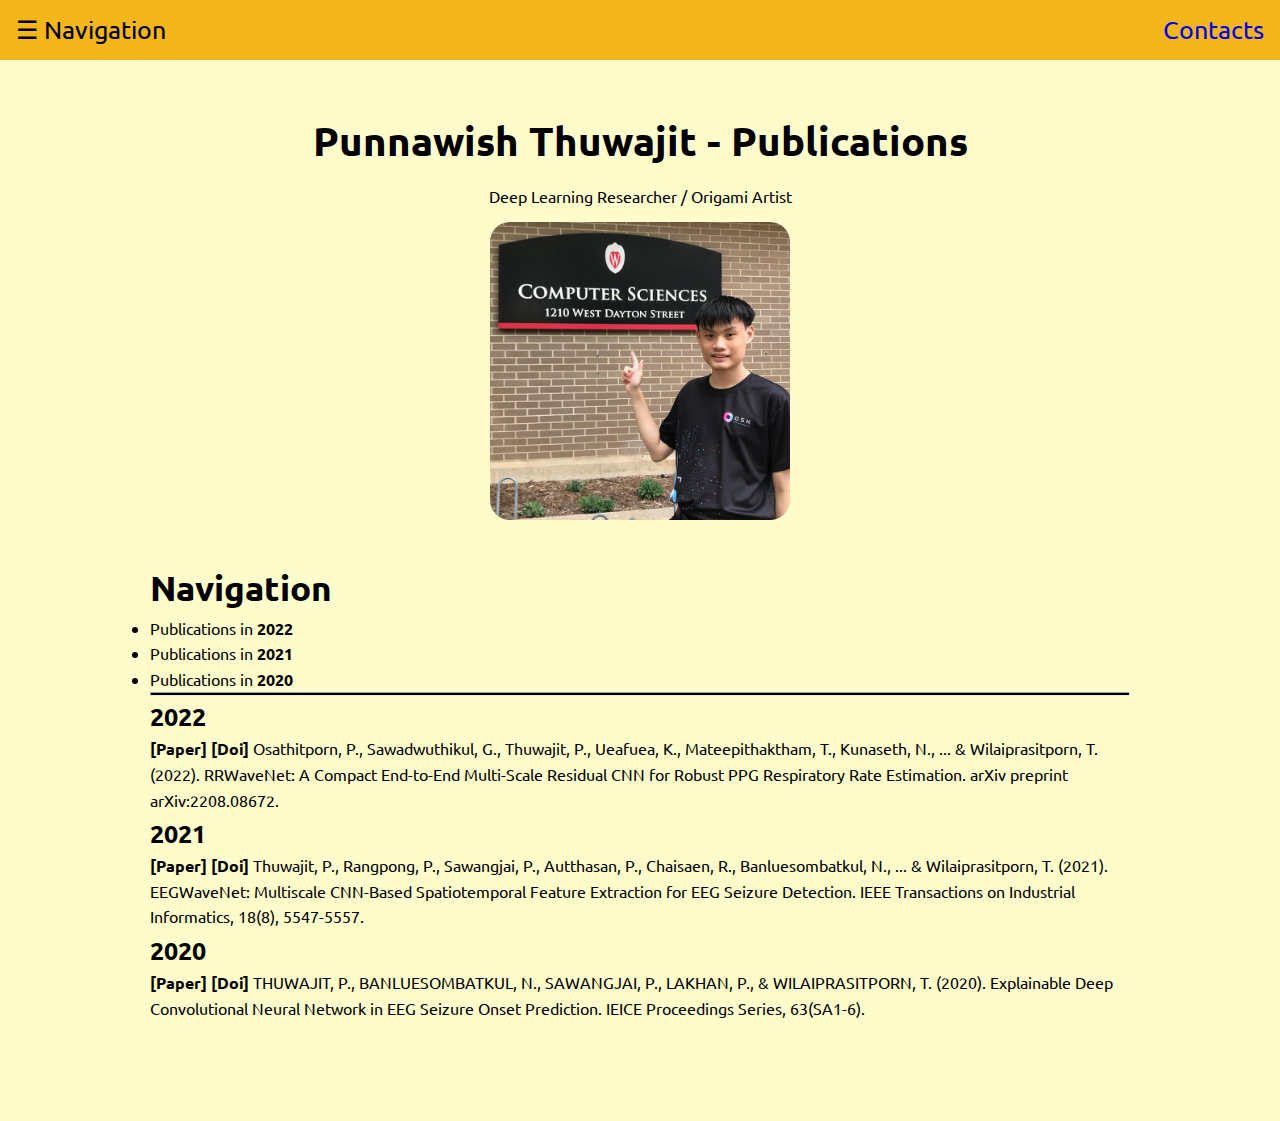
<file: publications.html>
<html lang="en">

<head>
	<meta charset="UTF-8">
    <meta name="viewport" content="width=device-width, initial-scale=1.0">
    <title>Main Page</title>
	<link rel="stylesheet" href="css/navbar.css"/>
    <link rel="stylesheet" href="css/container.css"/>
	<link rel="shortcut icon" href="" class="Image"/>
    <link rel="preconnect" href="https://fonts.googleapis.com">
    <link rel="preconnect" href="https://fonts.gstatic.com" crossorigin>
    <link href="https://fonts.googleapis.com/css2?family=Ubuntu:wght@300;400&display=swap" rel="stylesheet">
    <script type="text/javascript" src="codes.js"></script>
    <style>   
        * {
            font-family: 'Ubuntu', sans-serif;
            margin: 0;
            padding: 0;
        }
    </style>
</head>

<body onload="initDropDown('dropDown1');">
    <ul class="topNavBar">
        <li><a onclick="openNav()" style="cursor:pointer">&#9776; Navigation</a></li>
        <li style="float:right"><a href="#contacts">Contacts</a></li>
    </ul>
    <div class="sideNavBar" id="mainNavBar">
        <a href="#" class="closebtn" onclick="closeNav()">&times;</a>
        <a href="index.html">Home</a>
        <a href="aboutme.html">About me</a>
        <a href="#">Interests</a>  
        <a href="publications.html">Publications</a>
        <a href="projects.html">Projects</a>
        <a href="origami.html">Origami</a>
        <a href="#">Blogs</a>
    </div>
    <div class="mainContainer">
        <h1 style="font-size: 40px;">
            Punnawish Thuwajit - Publications
        </h1>
        <p>
            Deep Learning Researcher / Origami Artist
        </p>
        <img src='images/myface.png' style="width: 300px; border-radius: 30px; padding: 10px;"/>
        <div class="contentBlock">

            <h1 style="font-size: 35px;">Navigation</h1>
            <ul>
                <li>Publications in <strong><a href="#2022" style="color:#000000; text-decoration:none;">2022</a></strong></li>
                <li>Publications in <strong><a href="#2021" style="color:#000000; text-decoration:none;">2021</a></strong></li>
                <li>Publications in <strong><a href="#2020" style="color:#000000; text-decoration:none;">2020</a></strong></li>
            </ul>
            <For>
            <hr>

            <h2 style="font-size: 25px;" id="2022">2022</h2>

                <strong><a href="https://arxiv.org/abs/2208.08672" style="color:#000000; text-decoration:none;">[Paper]</a></strong>
                <strong><a href="https://doi.org/10.48550/arXiv.2208.08672" style="color:#000000; text-decoration:none;">[Doi]</a></strong>
                Osathitporn, P., Sawadwuthikul, G., Thuwajit, P., Ueafuea, K., Mateepithaktham, T., Kunaseth, N., ... & Wilaiprasitporn, T. (2022). RRWaveNet: A Compact End-to-End Multi-Scale Residual CNN for Robust PPG Respiratory Rate Estimation. arXiv preprint arXiv:2208.08672.

            <h2 style="font-size: 25px;" id="2021">2021</h2>

                <strong><a href="https://ieeexplore.ieee.org/document/9645336/" style="color:#000000; text-decoration:none;">[Paper]</a></strong>
                <strong><a href="https://doi.org/10.1109/TII.2021.3133307" style="color:#000000; text-decoration:none;">[Doi]</a></strong>
                Thuwajit, P., Rangpong, P., Sawangjai, P., Autthasan, P., Chaisaen, R., Banluesombatkul, N., ... & Wilaiprasitporn, T. (2021). EEGWaveNet: Multiscale CNN-Based Spatiotemporal Feature Extraction for EEG Seizure Detection. IEEE Transactions on Industrial Informatics, 18(8), 5547-5557.

            <h2 style="font-size: 25px;" id="2020">2020</h2>

                <strong><a href="https://www.ieice.org/publications/proceedings/summary.php?expandable=7&iconf=ICETC&session_num=SA1&number=SA1-6&year=2020" style="color:#000000; text-decoration:none;">[Paper]</a></strong>
                <strong><a href="https://doi.org/10.34385/proc.63.SA1-6" style="color:#000000; text-decoration:none;">[Doi]</a></strong>
                THUWAJIT, P., BANLUESOMBATKUL, N., SAWANGJAI, P., LAKHAN, P., & WILAIPRASITPORN, T. (2020). Explainable Deep Convolutional Neural Network in EEG Seizure Onset Prediction. IEICE Proceedings Series, 63(SA1-6).
        </div>
    </div>
</body>
</file>
<file: style.css>
* {
    margin: 0;
    padding: 0;
    box-sizing: border-box;
    font-family: 'Consolas';
    line-height: 3;
}

h1 {
    color: rgb(57, 229, 252);
    font-weight: bold;
    font-size: 40;
}

hr {
    height: 5px;
    color:rgb(255, 255, 255)
    ;background-color:rgb(255, 255, 255)
}

p {
    color: aliceblue;
    line-height: 1.5;
    font-size: 20;
}

ul.intext {
    color: aliceblue;
    font-size: 20;
    margin-left: 40px;
}

ul.intext li{
    line-height: 1.5;
}

h2 {
    color: rgb(185, 239, 255);
    font-weight: bold;
}

ul.intext b {
    display: inline-block;
    padding-right: 10px; 
    line-height: 1.5;
    width: 20%;
}

span.square {
    width: 20px;
    height: 20px;
}

ul.TopNavBar {
    list-style-type: none;
    margin: auto;
    padding: 0;
    overflow: hidden;
    background-color: rgb(10, 0, 48);
    position: fixed;
    top: 0;
    width: 100%;
}
  
ul.TopNavBar li {
    float: left;
}

.active {
    background-color: #04AA6D;
}

ul.TopNavBar li a {
    display: block;
    color: white;
    text-align: center;
    padding: 14px 16px;
    text-decoration: none;
}
  
ul.TopNavBar li a:hover {
    background-color: rgb(52, 0, 82);
}
</file>
<file: css/navbar.css>
ul.topNavBar{
    list-style-type: none;
    margin: auto;
    padding: 0;
    overflow: hidden;
    background-color: #f3b61c;
    position: fixed;
    width: 100%;
}

ul.topNavBar li {
    float: left;
}

ul.topNavBar li a {
    display: block;
    text-align: center;
    padding: 14px 16px;
    text-decoration: none;
    font-size: 25px;
}

.sideNavBar {
height: 100%;
width: 0;
position: fixed;
z-index: 1;
top: 0;
left: 0;
background-color: #470047;
overflow-x: hidden;
transition: 0.5s;
padding-top: 60px;
}

.sideNavBar a {
padding: 8px 8px 8px 32px;
text-decoration: none;
font-size: 20px;
color: #fff06d;
display: block;
transition: 0.3s;
}

.sideNavBar a:hover {
color: #f3b61c;
font-weight: bold;
}

.sideNavBar .closebtn {
position: absolute;
top: 0;
right: 25px;
font-size: 36px;
margin-left: 50px;
}
</file>
<file: css/container.css>
div.mainContainer{
    line-height: 2.0;
    padding: 100px;
    background-color:#fffccc;
    margin-left: auto;
    margin-right: auto;
    text-align: center;
    
}

div.contentBlock{
    line-height: 1.6;
    padding-top: 30px;
    padding-right: 50px;
    padding-left: 50px;
    text-align: left;
}

div.contentBlock p{
    margin-bottom: 8px;
}

hr {
    height: 2px;
    color:#000000;
    background-color:#000000;
}

div.dropDown{
    background-color:#ffca8a;
    height: "auto";
    width: "auto";
    border-radius: 10px;
    padding: 10px 0px 0px 10px;
    transition: 0.2s;

}

div.dropDown p{
    visibility: hidden;
    transition: 0.05s;
}
</file>
